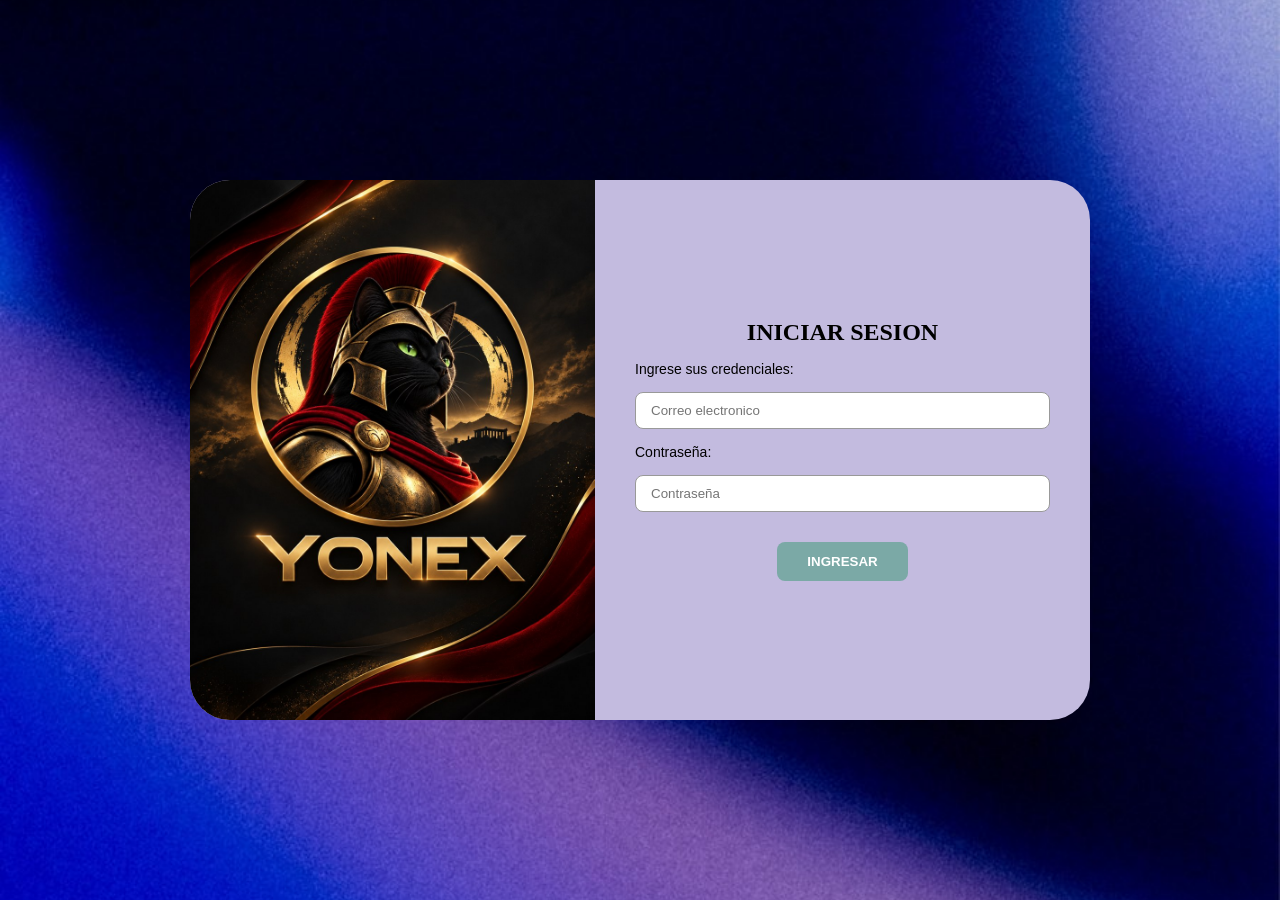
<file: index.html>
<!DOCTYPE html> <!-- Dice que es un documento HTML5 -->
<html lang="es"> <!-- Raíz de la página; lang="es" = idioma español -->
<head> <!-- Información de la página que no se ve en pantalla -->
  <meta charset="UTF-8"> <!-- Permite escribir tildes y la ñ -->
  <meta name="viewport" content="width=device-width, initial-scale=1.0"> <!-- Hace que la web se adapte al ancho del celular -->
  <title>YONEX - Iniciar sesion</title> <!-- Texto que sale en la pestaña del navegador -->
  <link rel="icon" href="assets/image/logo-circulo.png" type="image/png">
  <link rel="stylesheet" href="assets/css/login.css"> <!-- Conecta el archivo de estilos (CSS) -->
</head>
<body> <!-- Todo lo que se ve en pantalla -->
  <main> <!-- Contenedor principal: ocupa toda la pantalla -->
    <header> <!-- Logo pequeño: solo se ve en celular -->
      <img src="assets/image/logo-circulo.png" alt="Logo YONEX"> <!-- Imagen del gato espartano; alt = texto si la imagen no carga -->
      <h2>YONEX</h2> <!-- Nombre del sistema -->
    </header>
    <section> <!-- Tarjeta lila -->
      <img id="logoGrande" src="assets/image/logo-poster.jpg" alt="Logo YONEX"> <!-- Logo grande: solo se ve en tablet y escritorio -->
      <form id="formLogin"> <!-- Formulario: al enviarlo (botón INGRESAR) se activa login.js -->
        <h1>INICIAR SESION</h1> <!-- Título principal -->
        <p>Ingrese sus credenciales:</p> <!-- Texto de ayuda -->
        <input type="email" id="correo" placeholder="Correo electronico"> <!-- Campo del correo; placeholder = texto gris de ayuda -->
        <label for="clave">Contraseña:</label> <!-- Etiqueta: solo se ve en escritorio; for="clave" la une al campo de abajo -->
        <input type="password" id="clave" placeholder="Contraseña"> <!-- Campo de contraseña: muestra puntos en vez de letras -->
        <p id="mensaje"></p> <!-- Aquí JavaScript escribe el aviso de error -->
        <button>INGRESAR</button> <!-- Botón que envía el formulario -->
      </form>
    </section>
  </main>
  <script src="assets/js/login.js"></script> <!-- Conecta el JavaScript; va al final para que el HTML ya exista -->
</body>
</html>
</file>
<file: assets/css/login.css>
/* ===== CELULAR (diseño base) ===== */

body { margin: 0; } /* Quita el margen de 8px que trae el navegador (evita una barra de scroll de más) */

main { /* Pantalla completa con el fondo degradado */
  min-height: 100vh; /* Alto mínimo = todo el alto de la ventana (100vh) */
  background: url(../image/fondo.jpg) center / cover; /* Imagen de fondo centrada que cubre toda la pantalla */
  display: flex; /* Activa Flexbox: acomoda a los hijos (logo y tarjeta) */
  flex-direction: column; /* Los hijos se ponen uno debajo del otro */
  justify-content: center; /* Los centra de arriba a abajo */
  align-items: center; /* Los centra de izquierda a derecha */
  gap: 20px; /* Espacio entre el logo y la tarjeta */
  font-family: Arial, sans-serif; /* Tipo de letra de toda la página */
}

header { text-align: center; color: #ffffff; } /* Logo y nombre: centrados y en blanco */
header img { width: 90px; } /* Tamaño del logo pequeño */
h2 { margin: 5px 0 0; font-size: 28px; } /* margin: quita espacios; font-size: tamaño de la letra */

section { /* Tarjeta lila */
  width: 85%; /* Ocupa el 85% del ancho de la pantalla */
  max-width: 330px; /* Pero nunca más de 330px */
  background: #c3bbdf; /* Color lila */
  border-radius: 30px; /* Esquinas redondeadas */
  overflow: hidden; /* Recorta lo que sobresalga de las esquinas redondeadas */
}

form { /* Formulario: los campos van uno debajo del otro */
  display: flex; /* Activa Flexbox */
  flex-direction: column; /* Uno debajo del otro */
  gap: 15px; /* Espacio entre campos */
  padding: 30px 25px; /* Espacio interior: arriba y abajo 30px, a los lados 25px */
}

h1 { margin: 0; text-align: center; font-family: Georgia, serif; font-size: 24px; } /* Título centrado con letra de serif */
p, label { margin: 0; font-size: 14px; } /* Textos pequeños sin margen */

input { /* Campos de texto: en celular son grises y muy redondos */
  padding: 10px 15px; /* Espacio interior */
  border: 0; /* Sin borde */
  border-radius: 20px; /* Muy redondeado */
  background: #d9d9d9; /* Gris */
}

button { /* Botón verde azulado */
  align-self: center; /* Se centra dentro del formulario */
  padding: 12px 30px; /* Espacio interior */
  border: 0; /* Sin borde */
  border-radius: 8px; /* Esquinas poco redondeadas */
  background: #7ba9a6; /* Color verde azulado */
  color: #ffffff; /* Letra blanca */
  font-weight: bold; /* Letra en negrita */
}

#mensaje { color: #cc0000; text-align: center; } /* Aviso de error: rojo y centrado */

label, #logoGrande { display: none; } /* display: none = oculto. En celular no se ven estos dos */


/* ===== TABLET (desde 700px de ancho) ===== */
@media (min-width: 700px) { /* Estas reglas solo se aplican si la pantalla mide 700px o más */
  header { display: none; } /* Ya no se usa el logo pequeño */
  section { display: flex; width: 80%; max-width: 900px; border-radius: 40px; } /* Logo a la izquierda y formulario a la derecha */
  #logoGrande { display: block; width: 45%; object-fit: cover; } /* Se muestra el logo grande; cover evita que se deforme */
  form { flex: 1; justify-content: center; padding: 40px; } /* flex: 1 = el formulario ocupa el espacio que sobra */
  input { background: #ffffff; border: 1px solid #999999; border-radius: 8px; } /* Campos blancos con borde */
}


/* ===== ESCRITORIO (desde 1100px de ancho) ===== */
@media (min-width: 1100px) { /* Solo si la pantalla mide 1100px o más */
  label { display: block; } /* Aparece la etiqueta "Contraseña:" */
}
</file>
